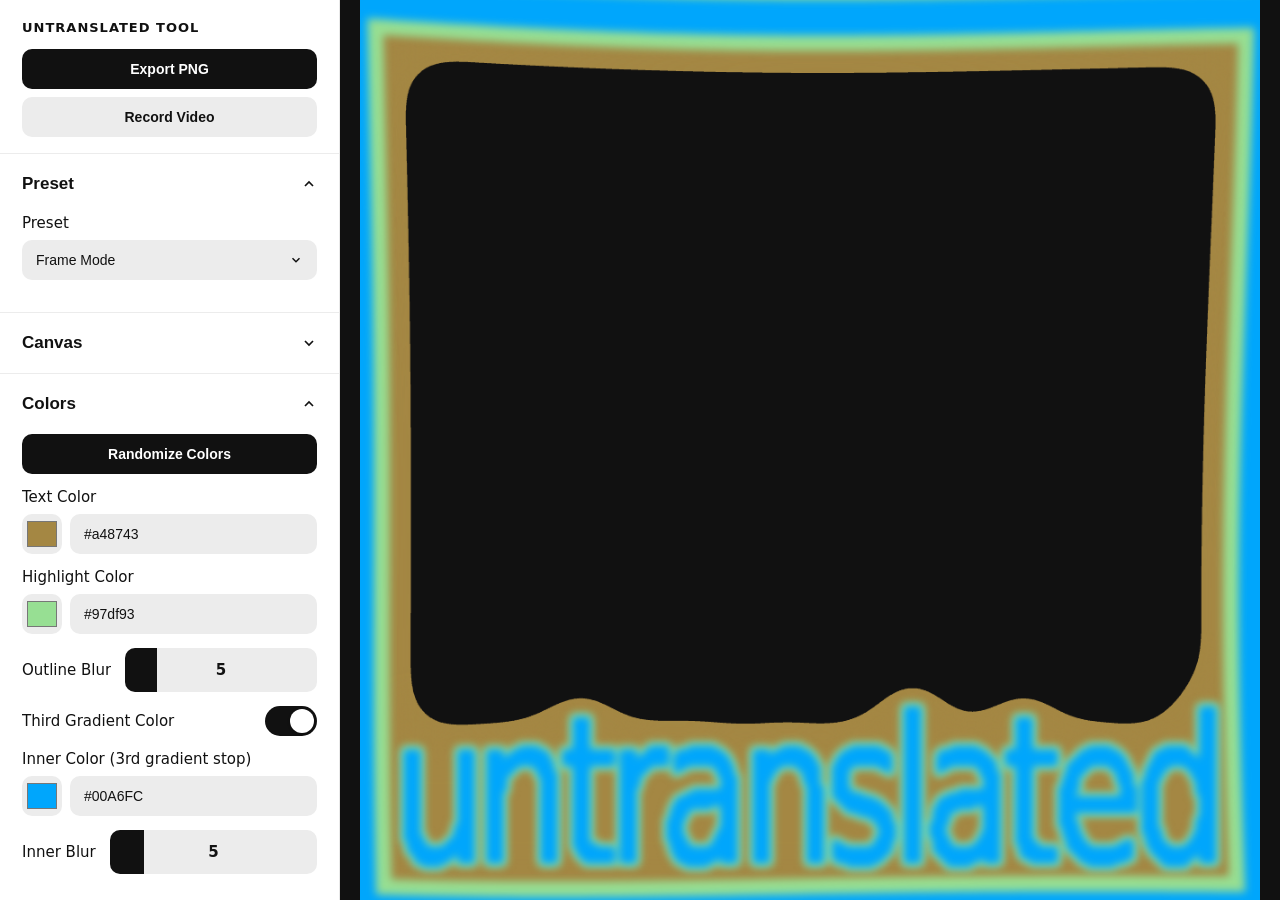
<file: untranslated-tool.html>
<!DOCTYPE html>
<html lang="en">
<head>
  <meta charset="UTF-8">
  <meta name="viewport" content="width=device-width, initial-scale=1.0">
  <title>untranslated tool</title>
  <style>
    *, *::before, *::after { box-sizing: border-box; margin: 0; padding: 0; }
    html, body {
      width: 100%; height: 100%;
      background: #111; overflow: hidden;
      font-family: system-ui, -apple-system, BlinkMacSystemFont, "Segoe UI", sans-serif;
    }
    body { display: flex; }

    /* --- Control panel (light theme, accordion sections) --- */
    #panel {
      width: 340px; height: 100%; flex: 0 0 340px;
      background: #fff; color: #111; overflow-y: auto;
      padding: 0 0 40px; border-right: 1px solid #e8e8e8;
      font-size: 15px;
    }
    #panel h1 { font-size: 13px; letter-spacing: 1px; padding: 20px 22px 6px; color: #111; font-weight: 800; }

    /* export bar at top */
    #panel .export-bar { padding: 8px 22px 16px; display: flex; flex-direction: column; gap: 8px; border-bottom: 1px solid #ececec; }

    /* accordion */
    #panel .acc { border-bottom: 1px solid #ececec; }
    #panel .acc-head {
      width: 100%; display: flex; align-items: center; justify-content: space-between;
      padding: 20px 22px; background: none; border: none; cursor: pointer;
      font-size: 17px; font-weight: 700; color: #111; text-align: left; margin: 0;
    }
    #panel .acc-head .chev { transition: transform .25s ease; color: #111; flex: 0 0 auto; }
    #panel .acc.open .acc-head .chev { transform: rotate(180deg); }
    #panel .acc-body { padding: 0 22px 18px; display: none; }
    #panel .acc.open .acc-body { display: block; }

    /* generic field: label left, control right */
    #panel .field { display: flex; align-items: center; justify-content: space-between; gap: 14px; margin-bottom: 14px; }
    #panel label { font-size: 15px; color: #111; font-weight: 500; flex: 0 0 auto; max-width: 44%;
      white-space: nowrap; overflow: hidden; text-overflow: ellipsis; }
    #panel label .val { display: none; }
    #panel .field.stack { display: block; }
    #panel .field.stack > label { display: block; max-width: 100%; margin-bottom: 8px; }

    #panel .field > input[type=text], #panel .field > input[type=number],
    #panel .field > select, #panel .field > textarea, #panel .field > .slider,
    #panel .field > .row { flex: 1; min-width: 0; }

    #panel input[type=text], #panel input[type=number], #panel select, #panel textarea {
      background: #ececec; border: none; color: #111; width: 100%;
      padding: 12px 14px; border-radius: 10px; font-size: 14px; font-weight: 500;
    }
    #panel select {
      appearance: none; -webkit-appearance: none; cursor: pointer;
      background-image: url("data:image/svg+xml,%3Csvg xmlns='http://www.w3.org/2000/svg' width='14' height='14' viewBox='0 0 24 24' fill='none' stroke='%23111' stroke-width='2.5'%3E%3Cpath d='M6 9l6 6 6-6'/%3E%3C/svg%3E");
      background-repeat: no-repeat; background-position: right 14px center; padding-right: 36px;
    }
    #panel textarea { resize: vertical; min-height: 48px; }
    #panel input[type=file] { width: 100%; font-size: 13px; color: #555; }
    #panel input[type=file]::file-selector-button {
      background: #ececec; border: none; color: #111;
      padding: 8px 12px; border-radius: 8px; margin-right: 8px; cursor: pointer; font-size: 13px; font-weight: 600;
    }
    #panel .audio-status { font-size: 13px; color: #4a6b86; margin-top: 8px; line-height: 1.4; word-break: break-word; }

    /* slider: rounded track, black fill, value centered */
    #panel .slider { position: relative; height: 44px; border-radius: 10px; overflow: hidden; background: #ececec; }
    #panel .slider input[type=range] {
      position: absolute; inset: 0; width: 100%; height: 100%; margin: 0;
      -webkit-appearance: none; appearance: none; background: transparent; cursor: pointer;
    }
    #panel .slider input[type=range]::-webkit-slider-thumb { -webkit-appearance: none; width: 1px; height: 1px; opacity: 0; }
    #panel .slider input[type=range]::-moz-range-thumb { width: 1px; height: 1px; opacity: 0; border: none; }
    #panel .slider .fill { position: absolute; left: 0; top: 0; bottom: 0; background: #111; pointer-events: none; }
    #panel .slider .num {
      position: absolute; inset: 0; display: flex; align-items: center; justify-content: center;
      font-weight: 700; font-size: 15px; pointer-events: none; color: #fff; mix-blend-mode: difference;
    }

    /* color row */
    #panel .row { display: flex; gap: 8px; align-items: center; }
    #panel input.swatch {
      flex: 0 0 40px; width: 40px; height: 40px; padding: 3px;
      background: #ececec; border: none; border-radius: 10px; cursor: pointer;
    }
    #panel .row input[type=text] { flex: 1; }
    #panel .dim-label { font-size: 13px; color: #888; min-width: 12px; font-weight: 600; }

    /* toggle switch */
    #panel .check { display: flex; align-items: center; justify-content: space-between; gap: 14px; margin-bottom: 14px; }
    #panel .check label { order: 1; flex: 1; max-width: none; font-size: 15px; color: #111; white-space: normal; }
    #panel .check input[type=checkbox] {
      order: 2; appearance: none; -webkit-appearance: none; flex: 0 0 auto;
      width: 52px; height: 30px; border-radius: 999px; background: #d6d6d6;
      position: relative; cursor: pointer; transition: background .2s;
    }
    #panel .check input[type=checkbox]::after {
      content: ''; position: absolute; top: 3px; left: 3px; width: 24px; height: 24px;
      border-radius: 50%; background: #fff; transition: left .2s; box-shadow: 0 1px 3px rgba(0,0,0,.3);
    }
    #panel .check input[type=checkbox]:checked { background: #111; }
    #panel .check input[type=checkbox]:checked::after { left: 25px; }

    /* buttons */
    #panel button {
      width: 100%; padding: 12px; cursor: pointer;
      background: #111; color: #fff; border: none; border-radius: 10px; font-weight: 700; font-size: 14px;
    }
    #panel button.secondary { background: #ececec; color: #111; }

    .tool-canvas-area {
      flex: 1; height: 100%; display: flex; align-items: center; justify-content: center;
      position: relative; overflow: hidden; background: #111;
    }
    canvas { display: block; background: transparent; max-width: 100%; max-height: 100%; }
  </style>
</head>
<body>
  <aside id="panel">
    <h1>UNTRANSLATED TOOL</h1>

    <div class="export-bar">
      <button data-action="exportPng">Export PNG</button>
      <button class="secondary" data-action="recordVideo">Record Video</button>
    </div>

    <section class="acc open">
      <button class="acc-head" type="button">Preset
        <svg class="chev" width="16" height="16" viewBox="0 0 24 24" fill="none" stroke="currentColor" stroke-width="2.5"><path d="M6 9l6 6 6-6"/></svg>
      </button>
      <div class="acc-body">
        <div class="field stack">
          <label>Preset</label>
          <select data-key="preset">
            <option>Frame Mode</option>
            <option>Hide Border</option>
          </select>
        </div>
      </div>
    </section>

    <section class="acc">
      <button class="acc-head" type="button">Canvas
        <svg class="chev" width="16" height="16" viewBox="0 0 24 24" fill="none" stroke="currentColor" stroke-width="2.5"><path d="M6 9l6 6 6-6"/></svg>
      </button>
      <div class="acc-body">
        <div class="field stack">
          <label>Canvas Size</label>
          <select data-key="sizePreset">
            <option>Custom</option>
            <option>HD 16:9</option>
            <option>Square 1:1</option>
            <option>4:3</option>
            <option>Portrait 9:16</option>
          </select>
        </div>
        <div class="field">
          <div class="row">
            <span class="dim-label">W</span>
            <input type="number" data-key="canvasWidth" min="1" max="4096" step="1">
            <span class="dim-label">H</span>
            <input type="number" data-key="canvasHeight" min="1" max="4096" step="1">
          </div>
        </div>
      </div>
    </section>

    <section class="acc open">
      <button class="acc-head" type="button">Colors
        <svg class="chev" width="16" height="16" viewBox="0 0 24 24" fill="none" stroke="currentColor" stroke-width="2.5"><path d="M6 9l6 6 6-6"/></svg>
      </button>
      <div class="acc-body">
        <button data-action="randomizeColors">Randomize Colors</button>
        <div class="field stack" style="margin-top:14px">
          <label>Text Color</label>
          <div class="row">
            <input type="color" class="swatch" data-color-for="textColor">
            <input type="text" data-key="textColor">
          </div>
        </div>
        <div class="field stack">
          <label>Highlight Color</label>
          <div class="row">
            <input type="color" class="swatch" data-color-for="highlightColor">
            <input type="text" data-key="highlightColor">
          </div>
        </div>
        <div class="field">
          <label>Outline Blur <span class="val"></span></label>
          <input type="range" data-key="outlineBlur" min="0" max="30" step="1">
        </div>
        <div class="field check">
          <input type="checkbox" data-key="showInner" id="cb-showInner">
          <label for="cb-showInner">Third Gradient Color</label>
        </div>
        <div class="field stack">
          <label>Inner Color (3rd gradient stop)</label>
          <div class="row">
            <input type="color" class="swatch" data-color-for="innerColor">
            <input type="text" data-key="innerColor">
          </div>
        </div>
        <div class="field">
          <label>Inner Blur <span class="val"></span></label>
          <input type="range" data-key="innerBlur" min="0" max="30" step="1">
        </div>
      </div>
    </section>

    <section class="acc open">
      <button class="acc-head" type="button">Text &amp; Title
        <svg class="chev" width="16" height="16" viewBox="0 0 24 24" fill="none" stroke="currentColor" stroke-width="2.5"><path d="M6 9l6 6 6-6"/></svg>
      </button>
      <div class="acc-body">
        <div class="field stack">
          <label>Text <span style="opacity:.6;font-weight:400">(Enter for new line)</span></label>
          <textarea data-key="text" rows="2"></textarea>
        </div>
        <div class="field">
          <label>Title Outline <span class="val"></span></label>
          <input type="range" data-key="highlightSize" min="0.18" max="1" step="0.02">
        </div>
        <div class="field">
          <label>Text Layout</label>
          <select data-key="textLayout">
            <option>Center</option>
            <option>Frame</option>
          </select>
        </div>
        <div class="field check">
          <input type="checkbox" data-key="fillWidth" id="cb-fillWidth">
          <label for="cb-fillWidth">Responsive Title (auto-fill width)</label>
        </div>
        <div class="field">
          <label>Title Position</label>
          <select data-key="positionV">
            <option>Top</option>
            <option>Center</option>
            <option>Bottom</option>
          </select>
        </div>
        <div class="field">
          <label>Font Size <span class="val"></span></label>
          <input type="range" data-key="fontSize" min="20" max="400" step="1">
        </div>
        <div class="field">
          <label>Letter Spacing <span class="val"></span></label>
          <input type="range" data-key="letterSpacing" min="-60" max="40" step="1">
        </div>
        <div class="field">
          <label>Ink Spread <span class="val"></span></label>
          <input type="range" data-key="inkSpread" min="2" max="60" step="1">
        </div>
        <div class="field">
          <label>Text Diffusion <span class="val"></span></label>
          <input type="range" data-key="textDiffusion" min="0" max="80" step="1">
        </div>
        <div class="field">
          <label>Edge Roundness <span class="val"></span></label>
          <input type="range" data-key="edgeRound" min="1" max="3" step="0.1">
        </div>
        <div class="field check">
          <input type="checkbox" data-key="whiteTextBlur" id="cb-whiteTextBlur">
          <label for="cb-whiteTextBlur">White Text Blur</label>
        </div>
      </div>
    </section>

    <section class="acc">
      <button class="acc-head" type="button">Border &amp; Frame
        <svg class="chev" width="16" height="16" viewBox="0 0 24 24" fill="none" stroke="currentColor" stroke-width="2.5"><path d="M6 9l6 6 6-6"/></svg>
      </button>
      <div class="acc-body">
        <div class="field check">
          <input type="checkbox" data-key="showBorder" id="cb-showBorder">
          <label for="cb-showBorder">Show Border</label>
        </div>
        <div class="field">
          <label>Border Thickness <span class="val"></span></label>
          <input type="range" data-key="borderThickness" min="0" max="200" step="1">
        </div>
        <div class="field">
          <label>Border Fluidity <span class="val"></span></label>
          <input type="range" data-key="borderFluidity" min="0" max="8" step="0.1">
        </div>
        <div class="field">
          <label>Border Complexity <span class="val"></span></label>
          <input type="range" data-key="borderComplexity" min="0.5" max="6" step="0.1">
        </div>
        <div class="field">
          <label>Frame Padding <span class="val"></span></label>
          <input type="range" data-key="framePadding" min="0" max="500" step="1">
        </div>
        <div class="field">
          <label>Frame Blur <span class="val"></span></label>
          <input type="range" data-key="frameBlur" min="0" max="40" step="1">
        </div>
      </div>
    </section>

    <section class="acc">
      <button class="acc-head" type="button">Audio Interaction
        <svg class="chev" width="16" height="16" viewBox="0 0 24 24" fill="none" stroke="currentColor" stroke-width="2.5"><path d="M6 9l6 6 6-6"/></svg>
      </button>
      <div class="acc-body">
        <div class="field check">
          <input type="checkbox" data-key="audioReactive" id="cb-audioReactive">
          <label for="cb-audioReactive">Frame Audio Reactive</label>
        </div>
        <div class="field check">
          <input type="checkbox" data-key="showAudioDebug" id="cb-showAudioDebug">
          <label for="cb-showAudioDebug">Show Audio Debug</label>
        </div>
        <div class="field">
          <label>Audio Sensitivity <span class="val"></span></label>
          <input type="range" data-key="audioSensitivity" min="0" max="200" step="1">
        </div>
        <div class="field stack">
          <label>Audio File (upload)</label>
          <input type="file" accept="audio/*" data-file-for="audioFile">
        </div>
        <button data-action="playAudio">Play / Pause Audio</button>
        <button class="secondary" data-action="checkStatus" style="margin-top:8px">Check Audio Status</button>
        <div id="audioStatus" class="audio-status">Waiting for audio…</div>
      </div>
    </section>

    <section class="acc">
      <button class="acc-head" type="button">Background &amp; Image
        <svg class="chev" width="16" height="16" viewBox="0 0 24 24" fill="none" stroke="currentColor" stroke-width="2.5"><path d="M6 9l6 6 6-6"/></svg>
      </button>
      <div class="acc-body">
        <div class="field stack">
          <label>Element Image (upload)</label>
          <input type="file" accept="image/*" data-file-for="elementImage">
        </div>
        <div class="field">
          <label>Element Opacity <span class="val"></span></label>
          <input type="range" data-key="elementOpacity" min="0" max="100" step="1">
        </div>
        <div class="field check">
          <input type="checkbox" data-key="showTexture" id="cb-showTexture">
          <label for="cb-showTexture">Show Texture Layer</label>
        </div>
        <div class="field check">
          <input type="checkbox" data-key="transparentBg" id="cb-transparentBg">
          <label for="cb-transparentBg">Transparent Background</label>
        </div>
      </div>
    </section>
  </aside>

  <div class="tool-canvas-area">
    <canvas id="canvas"></canvas>
  </div>

  <script>
    // ---- Mobile DPR cap (from platform runtime) ----
    (function() {
      var _isMobile = window.innerWidth <= 768;
      if (_isMobile) {
        var _nativeDPR = window.devicePixelRatio || 1;
        var _cappedDPR = Math.min(1.5, _nativeDPR);
        Object.defineProperty(window, 'devicePixelRatio', { get: function() { return _cappedDPR; } });
      }
    })();

    // ---- Canvas runtime API (platform shim, trimmed) ----
    window.CanvasRuntimeAPI = (function() {
      var _canvas = document.getElementById('canvas');
      function getMousePos(event) {
        if (!_canvas) return { x: 0, y: 0 };
        var rect = _canvas.getBoundingClientRect();
        var scaleX = _canvas.width / rect.width;
        var scaleY = _canvas.height / rect.height;
        var touch = event.touches && event.touches[0] ? event.touches[0]
          : event.changedTouches && event.changedTouches[0] ? event.changedTouches[0] : null;
        var clientX = touch ? touch.clientX : event.clientX;
        var clientY = touch ? touch.clientY : event.clientY;
        return { x: (clientX - rect.left) * scaleX, y: (clientY - rect.top) * scaleY };
      }
      function drawImage(ctx, img, x, y, w, h, fit) {
        if (!img || !img.width || !img.height) return;
        fit = fit || 'cover';
        var ar = img.width / img.height, car = w / h;
        var sx = 0, sy = 0, sw = img.width, sh = img.height;
        var dx = x, dy = y, dw = w, dh = h;
        if (fit === 'cover') {
          if (ar > car) { sw = img.height * car; sx = (img.width - sw) / 2; }
          else { sh = img.width / car; sy = (img.height - sh) / 2; }
        } else if (fit === 'contain') {
          if (ar > car) { dh = w / ar; dy = y + (h - dh) / 2; }
          else { dw = h * ar; dx = x + (w - dw) / 2; }
        }
        ctx.drawImage(img, sx, sy, sw, sh, dx, dy, dw, dh);
      }
      return { getMousePos: getMousePos, drawImage: drawImage };
    })();
    window.ChatoolyCanvas = window.CanvasRuntimeAPI;

    // ---- Cross-origin image helper (from platform runtime) ----
    window.loadImage = function(src, callback) {
      var img = new Image();
      if (src && typeof src === 'string' && !src.startsWith('data:')) img.crossOrigin = 'anonymous';
      img.onload = function() { if (callback) callback(img); };
      img.onerror = function() { console.error('Failed to load image:', src); };
      img.src = src;
      return img;
    };
  </script>

  <script>
    var canvas = document.getElementById('canvas');
    var ctx = canvas.getContext('2d');
    var __ctArea = canvas.parentElement;
    var __maxDim = (window.innerWidth <= 768) ? 960 : 4096;

    // ======================================================================
    // REAL controls implementation (replaces the platform's inert shim).
    // Wires DOM inputs <-> values and actually fires onChange / onAction.
    // ======================================================================
    var controls = (function() {
      var _v = {"sizePreset":"Square 1:1","canvasWidth":1000,"canvasHeight":1000,"text":"untranslated","textColor":"#a48743","highlightColor":"#97df93","innerColor":"#00A6FC","showInner":true,"fontSize":228,"bottomTextSize":32,"letterSpacing":-13,"whiteTextBlur":true,"textLayout":"Center","fillWidth":true,"bottomText":"","fontPicker":{"family":"system-ui","style":"normal","weight":400,"url":null},"subtitlePosition":"Top Left","textAlign":"Center","positionH":"Right","positionV":"Bottom","audioFile":"https://base44.app/api/apps/69cbcd44d3da2a5cef013f5e/files/mp/public/69cbcd44d3da2a5cef013f5e/336e2df2e_audioFile_mpj1w1eh.mp3","audioSensitivity":80,"audioReactive":false,"preset":"Frame Mode","showAudioDebug":false,"showBorder":true,"playing":true,"inkSpread":27,"edgeRound":1,"connectionDensity":1,"connectionStrength":0,"borderThickness":124,"borderFluidity":0,"borderComplexity":3,"borderPadding":0,"framePadding":0,"connectToBorder":false,"mode":"Audio Pulse","subtitle":"","elementImage":"https://base44.app/api/apps/69cbcd44d3da2a5cef013f5e/files/mp/public/69cbcd44d3da2a5cef013f5e/4c51f9147_elementImage_mpiyz872.jpg","elementOpacity":100,"outlineBlur":5,"innerBlur":5,"textDiffusion":0,"frameBlur":0,"showTexture":true,"transparentBg":false,"highlightSize":0.3};
      var _defaults = JSON.parse(JSON.stringify(_v));
      var _changeCbs = {};
      var _actionCbs = {};

      function _hexToRgb(hex) {
        var h = String(hex || '').replace('#', '');
        if (h.length === 3) h = h[0]+h[0]+h[1]+h[1]+h[2]+h[2];
        if (h.length !== 6 || !/^[0-9a-fA-F]{6}$/.test(h)) return null;
        return { r: parseInt(h.slice(0,2),16), g: parseInt(h.slice(2,4),16), b: parseInt(h.slice(4,6),16) };
      }
      function _clamp(n,min,max){ return Math.min(max, Math.max(min,n)); }
      function _hexToRgbaCss(hex, op) {
        var rgb = _hexToRgb(hex); if (!rgb) return 'rgba(0,0,0,1)';
        var a = _clamp(op != null && !isNaN(Number(op)) ? Number(op) : 100, 0, 100) / 100;
        return 'rgba('+rgb.r+','+rgb.g+','+rgb.b+','+a+')';
      }

      var api = {
        get: function(k){ return _v[k]; },
        getAll: function(){ return Object.assign({}, _v); },
        getDefaults: function(){ return JSON.parse(JSON.stringify(_defaults)); },
        getColorWithAlpha: function(baseKey){ return _hexToRgbaCss(_v[baseKey], _v[baseKey+'_opacity']); },
        set: function(k,v){
          _v[k] = v;
          (_changeCbs[k] || []).forEach(function(cb){ try { cb(v); } catch(e){ console.error(e); } });
        },
        onChange: function(k,cb){ (_changeCbs[k] = _changeCbs[k] || []).push(cb); },
        onAny: function(){},
        onAction: function(name,cb){ _actionCbs[name] = cb; },
        _fireAction: function(name){ if (_actionCbs[name]) try { _actionCbs[name](); } catch(e){ console.error(e); } }
      };
      window.ControlsAPI = api;
      window.ChatoolyControls = api;
      return api;
    })();

    // ---- Bind DOM panel to controls ----
    (function bindPanel() {
      function coerce(input, raw) {
        if (input.type === 'checkbox') return input.checked;
        if (input.type === 'range' || input.type === 'number') {
          var n = parseFloat(raw); return isNaN(n) ? raw : n;
        }
        return raw;
      }
      document.querySelectorAll('[data-key]').forEach(function(input) {
        var key = input.dataset.key;
        var cur = controls.get(key);
        if (input.type === 'checkbox') input.checked = !!cur;
        else if (cur != null) input.value = cur;

        var valSpan = input.parentElement.querySelector('.val');
        function showVal(){ if (valSpan) valSpan.textContent = input.value; }
        showVal();

        var evt = (input.tagName === 'SELECT' || input.type === 'checkbox') ? 'change' : 'input';
        input.addEventListener(evt, function() {
          controls.set(key, coerce(input, input.value));
          showVal();
        });
      });
      document.querySelectorAll('[data-action]').forEach(function(btn) {
        btn.addEventListener('click', function() { controls._fireAction(btn.dataset.action); });
      });

      // Local file uploads: read the chosen file as a data URL and feed it into
      // the matching control (data URLs are same-origin, so no CORS tainting).
      document.querySelectorAll('input[type=file][data-file-for]').forEach(function(input) {
        var key = input.dataset.fileFor;
        input.addEventListener('change', function() {
          var f = input.files && input.files[0];
          if (!f) return;
          var reader = new FileReader();
          reader.onload = function() { controls.set(key, reader.result); };
          reader.readAsDataURL(f);
        });
      });

      // Sync color swatch <-> hex text input (both drive the same key).
      document.querySelectorAll('input.swatch[data-color-for]').forEach(function(swatch) {
        var key = swatch.dataset.colorFor;
        var textInput = document.querySelector('input[type=text][data-key="' + key + '"]');
        function normHex(v) {
          var h = String(v || '').trim();
          if (h[0] !== '#') h = '#' + h;
          return /^#[0-9a-fA-F]{6}$/.test(h) ? h : null;
        }
        var init = normHex(controls.get(key));
        if (init) swatch.value = init;
        swatch.addEventListener('input', function() {
          if (textInput) {
            textInput.value = swatch.value;
            textInput.dispatchEvent(new Event('input', { bubbles: true }));
          }
        });
        if (textInput) {
          textInput.addEventListener('input', function() {
            var h = normHex(textInput.value);
            if (h) swatch.value = h;
          });
        }
      });
    })();

    // ---- Accordion sections (collapsible dropdown menus) ----
    (function accordions() {
      document.querySelectorAll('#panel .acc-head').forEach(function(head) {
        head.addEventListener('click', function() {
          head.parentElement.classList.toggle('open');
        });
      });
    })();

    // ---- Slider styling: black fill + centered value ----
    (function sliders() {
      document.querySelectorAll('#panel input[type=range]').forEach(function(r) {
        var wrap = document.createElement('div');
        wrap.className = 'slider';
        r.parentNode.insertBefore(wrap, r);
        wrap.appendChild(r);
        var fill = document.createElement('div'); fill.className = 'fill'; wrap.appendChild(fill);
        var num = document.createElement('div'); num.className = 'num'; wrap.appendChild(num);
        function upd() {
          var min = parseFloat(r.min || 0), max = parseFloat(r.max || 100), v = parseFloat(r.value || 0);
          var pct = max > min ? ((v - min) / (max - min)) * 100 : 0;
          fill.style.width = pct + '%';
          num.textContent = Math.round(v * 100) / 100;
        }
        r.addEventListener('input', upd);
        upd();
      });
    })();

    // ======================================================================
    // CREATIVE CODE (unchanged from the brik export)
    // ======================================================================
    // ---- Canvas size presets (W/H + preset dropdown) ----
    (function canvasSizing() {
      var PRESETS = {
        'HD 16:9': [1280, 720],
        'Square 1:1': [1000, 1000],
        '4:3': [1200, 900],
        'Portrait 9:16': [720, 1280]
      };
      var wInput = document.querySelector('input[data-key="canvasWidth"]');
      var hInput = document.querySelector('input[data-key="canvasHeight"]');
      var presetSel = document.querySelector('select[data-key="sizePreset"]');
      var _prog = false;

      function apply() {
        var cw = Math.min(__maxDim, Math.max(1, parseInt(controls.get('canvasWidth'), 10) || 1000));
        var ch = Math.min(__maxDim, Math.max(1, parseInt(controls.get('canvasHeight'), 10) || 1000));
        canvas.width = cw;
        canvas.height = ch;
      }

      controls.onChange('sizePreset', function(p) {
        if (_prog) return;
        var dims = PRESETS[p];
        if (!dims) return; // 'Custom' -> leave W/H as-is
        _prog = true;
        controls.set('canvasWidth', dims[0]);
        controls.set('canvasHeight', dims[1]);
        if (wInput) wInput.value = dims[0];
        if (hInput) hInput.value = dims[1];
        _prog = false;
        apply();
      });

      function toCustom() {
        _prog = true;
        controls.set('sizePreset', 'Custom');
        if (presetSel) presetSel.value = 'Custom';
        _prog = false;
      }
      controls.onChange('canvasWidth', function() { if (_prog) return; toCustom(); apply(); });
      controls.onChange('canvasHeight', function() { if (_prog) return; toCustom(); apply(); });

      apply();
    })();

    (function bindStylePreset() {
      var PRESETS = {
        'Frame Mode': { showBorder: true,  positionV: 'Bottom' },
        'Hide Border':          { showBorder: false, positionV: 'Center' }
      };
      var _prog = false;
      function syncUiKey(key, val) {
        var el = document.querySelector('[data-key="' + key + '"]');
        if (!el) return;
        if (el.type === 'checkbox') el.checked = !!val;
        else el.value = val;
      }
      controls.onChange('preset', function(name) {
        if (_prog) return;
        var p = PRESETS[name];
        if (!p) return;
        _prog = true;
        Object.keys(p).forEach(function(k) {
          controls.set(k, p[k]);
          syncUiKey(k, p[k]);
        });
        _prog = false;
      });
      ['showBorder', 'positionV'].forEach(function(k) {
        controls.onChange(k, function() {
          if (_prog) return;
          var sel = document.querySelector('select[data-key="preset"]');
          if (sel) { _prog = true; sel.selectedIndex = -1; _prog = false; }
        });
      });
    })();

    {
      // @clay-no-bg-control
const canvasEl = canvas;
const _audioStatusEl = document.getElementById('audioStatus');
let w, h;
let particles = [];
let particleBounds = null;
let mouseTrail = [];
let splashParticles = [];
let elementImageObj = null;
let lastElementUrl = '';

// --- AUDIO SYSTEM ---
let audioContext = null;
let analyser = null;
let audioSourceNode = null;
let audioObj = new Audio();
audioObj.crossOrigin = "anonymous";
audioObj.loop = true;
let audioDataArray = null;
let audioLevel = 0;
let smoothedAudioLevel = 0;
let isAudioPlaying = false;
let audioStatusMsg = "Waiting for upload...";

function initAudio() {
    if (audioContext && audioContext.state !== 'closed') {
        if (audioContext.state === 'suspended') audioContext.resume();
        return;
    }
    try {
        audioContext = new (window.AudioContext || window.webkitAudioContext)();
        analyser = audioContext.createAnalyser();
        analyser.fftSize = 512;
        analyser.smoothingTimeConstant = 0.8;

        audioSourceNode = audioContext.createMediaElementSource(audioObj);
        audioSourceNode.connect(analyser);
        analyser.connect(audioContext.destination);

        audioDataArray = new Uint8Array(analyser.frequencyBinCount);
        audioStatusMsg = "Audio System Initialized";
    } catch (e) {
        console.error("Audio initialization failed", e);
        audioStatusMsg = "Error: " + e.message;
    }
}

controls.onAction('playAudio', () => {
    const file = controls.get('audioFile');
    const url = typeof file === 'string' ? file : (file && file.url ? file.url : null);

    if (!url && !audioObj.src) {
        audioStatusMsg = "No audio file found";
        return;
    }

    if (!audioObj.src && url) {
        audioObj.src = url;
    }

    initAudio();

    if (isAudioPlaying) {
        audioObj.pause();
        isAudioPlaying = false;
        audioStatusMsg = "Audio Paused";
    } else {
        audioObj.play().then(() => {
            isAudioPlaying = true;
            audioStatusMsg = "Audio Playing";
        }).catch(e => {
            console.error("Audio play failed", e);
            isAudioPlaying = false;
            audioStatusMsg = "Play Error: " + e.message;
        });
    }
});

controls.onAction('checkStatus', () => {
    const file = controls.get('audioFile');
    const hasFile = !!(file && (typeof file === 'string' || file.url));
    if (!audioContext) {
        audioStatusMsg = hasFile ? "File detected. Click Play." : "No file detected.";
    } else {
        audioStatusMsg = `State: ${audioContext.state} | Playing: ${isAudioPlaying} | Level: ${audioLevel.toFixed(2)}`;
    }
    console.log("Audio Status:", audioStatusMsg);
});

function _downloadBlob(blob, filename) {
    const a = document.createElement('a');
    a.href = URL.createObjectURL(blob);
    a.download = filename;
    document.body.appendChild(a);
    a.click();
    a.remove();
    setTimeout(() => URL.revokeObjectURL(a.href), 1000);
}

// Palette for "Randomize Colors" (from the attached swatches). Picks are drawn
// from this pool; individual color pickers still let you set custom colors.
const COLOR_PALETTE = ['#ECA7E8', '#C4C2CD', '#968349', '#B6F18A', '#479CF1'];
function _setColorControl(key, hex) {
    const text = document.querySelector(`input[type=text][data-key="${key}"]`);
    if (text) { text.value = hex; text.dispatchEvent(new Event('input', { bubbles: true })); }
}
controls.onAction('randomizeColors', () => {
    const pool = COLOR_PALETTE.slice();
    for (let i = pool.length - 1; i > 0; i--) {
        const j = Math.floor(Math.random() * (i + 1));
        const t = pool[i]; pool[i] = pool[j]; pool[j] = t;
    }
    _setColorControl('textColor', pool[0]);
    _setColorControl('highlightColor', pool[1]);
    _setColorControl('innerColor', pool[2]);
});

controls.onAction('exportPng', () => {
    try {
        canvasEl.toBlob((blob) => {
            if (blob) _downloadBlob(blob, 'untranslated.png');
        }, 'image/png');
    } catch (e) {
        console.error('PNG export failed', e);
        alert('Export failed — the loaded image may be cross-origin. Upload a local image instead.');
    }
});

let mediaRecorder = null;
let recordedChunks = [];
let isRecording = false;
controls.onAction('recordVideo', () => {
    const btn = document.querySelector('[data-action="recordVideo"]');
    if (isRecording) {
        if (mediaRecorder) mediaRecorder.stop();
        return;
    }
    let stream;
    try {
        stream = canvasEl.captureStream(60);
    } catch (e) {
        alert('Screen recording not supported in this browser.');
        return;
    }
    // Include the playing file audio in the recording, if the graph is live.
    if (audioContext && audioSourceNode) {
        try {
            const dest = audioContext.createMediaStreamDestination();
            audioSourceNode.connect(dest);
            dest.stream.getAudioTracks().forEach(t => stream.addTrack(t));
        } catch (e) { /* audio capture optional */ }
    }
    const mime = MediaRecorder.isTypeSupported('video/webm;codecs=vp9')
        ? 'video/webm;codecs=vp9'
        : (MediaRecorder.isTypeSupported('video/webm') ? 'video/webm' : '');
    recordedChunks = [];
    mediaRecorder = new MediaRecorder(stream, mime ? { mimeType: mime } : undefined);
    mediaRecorder.ondataavailable = (e) => { if (e.data && e.data.size) recordedChunks.push(e.data); };
    mediaRecorder.onstop = () => {
        const blob = new Blob(recordedChunks, { type: 'video/webm' });
        _downloadBlob(blob, 'untranslated.webm');
        isRecording = false;
        if (btn) btn.textContent = 'Record Video';
    };
    mediaRecorder.start();
    isRecording = true;
    if (btn) btn.textContent = 'Stop Recording';
});

controls.onChange('audioFile', (file) => {
    const url = typeof file === 'string' ? file : (file && file.url ? file.url : null);
    if (url) {
        audioObj.src = url;
        audioObj.load();
        isAudioPlaying = false;
        audioStatusMsg = "New Audio Loaded. Click Play.";
    }
});

function updateAudioLevel() {
    if (!analyser || !isAudioPlaying) {
        audioLevel = 0;
        return;
    }
    analyser.getByteFrequencyData(audioDataArray);

    let sum = 0;
    const count = Math.floor(audioDataArray.length * 0.4);
    for (let i = 0; i < count; i++) {
        sum += audioDataArray[i];
    }
    audioLevel = (sum / count) / 255;
}

function updateElementImage() {
    const url = controls.get('elementImage');
    if (url && url !== lastElementUrl) {
        lastElementUrl = url;
        elementImageObj = new Image();
        elementImageObj.crossOrigin = "anonymous";
        elementImageObj.src = url;
    }
}

const DEFAULT_TEXTURE_URL = 'https://base44.app/api/apps/69cbcd44d3da2a5cef013f5e/files/mp/public/69cbcd44d3da2a5cef013f5e/5acba6e14_bgTexture_mosfqkte.jpg';
let bgTextureObj = null;
let lastBgTextureUrl = '';

function updateBgTexture() {
    const url = controls.get('bgTexture') || DEFAULT_TEXTURE_URL;
    if (url && url !== lastBgTextureUrl) {
        lastBgTextureUrl = url;
        bgTextureObj = new Image();
        bgTextureObj.crossOrigin = "anonymous";
        bgTextureObj.src = url;
    }
}

let displaceOffsetX = 0;
let displaceOffsetY = 0;
let lastDisplaceTime = 0;

let mouse = { x: -1000, y: -1000, isDown: false, vx: 0, vy: 0 };

// SVG Filters
const gooFilterId = 'goo-' + Math.random().toString(36).substr(2, 9);
const sharpFilterId = 'sharp-' + Math.random().toString(36).substr(2, 9);
const svg = document.createElementNS("http://www.w3.org/2000/svg", "svg");
svg.style.position = 'absolute';
svg.style.width = '0';
svg.style.height = '0';
svg.innerHTML = `
    <filter id="${gooFilterId}" color-interpolation-filters="sRGB">
        <feGaussianBlur in="SourceGraphic" stdDeviation="8" result="blur" id="${gooFilterId}-blur" />
        <feColorMatrix in="blur" mode="matrix" values="1 0 0 0 0  0 1 0 0 0  0 0 1 0 0  0 0 0 80 -40" result="goo" id="${gooFilterId}-matrix" />
    </filter>
    <filter id="${sharpFilterId}">
        <feComponentTransfer in="SourceGraphic">
            <feFuncA type="discrete" tableValues="0 1" />
        </feComponentTransfer>
    </filter>
`;
document.body.appendChild(svg);

// Plain <canvas> elements (NOT OffscreenCanvas): OffscreenCanvas is missing on
// older iOS Safari and would crash this whole module at load.
const _offscreen = document.createElement('canvas'); _offscreen.width = _offscreen.height = 1;
const _offCtx = _offscreen.getContext('2d', { willReadFrequently: true });

// Separate offscreen used to composite the border + title as ONE shape before
// the goo filter, so the metaball treats frame + title as a single whole.
const _goo = document.createElement('canvas'); _goo.width = _goo.height = 1;
const _gctx = _goo.getContext('2d');

// Offscreen for the soft "Text Diffusion" halo (title-only ink bleed).
const _diff = document.createElement('canvas'); _diff.width = _diff.height = 1;
const _dctx = _diff.getContext('2d');

// --- Cross-browser goo metaball compositor ---
// Safari / iOS canvas2d does NOT apply SVG url(#filter) references, so the goo
// blur silently does nothing there. Detect that once and fall back to a native
// blur() + alpha-threshold pass (equivalent to the feGaussianBlur + feColorMatrix
// "...0 0 0 80 -40" the SVG filter uses).
const _gooOut = document.createElement('canvas');
const _gctxOut = _gooOut.getContext('2d', { willReadFrequently: true });
let _gooUrlSupported = null;
function _detectGooUrlSupport() {
    try {
        const t = document.createElement('canvas'); t.width = t.height = 20;
        const tc = t.getContext('2d', { willReadFrequently: true });
        const src = document.createElement('canvas'); src.width = src.height = 20;
        const sc = src.getContext('2d');
        sc.fillStyle = 'rgba(255,255,255,0.3)'; sc.fillRect(0, 0, 20, 20);
        tc.filter = `url(#${gooFilterId})`;
        tc.drawImage(src, 0, 0);
        tc.filter = 'none';
        // 30% alpha gets thresholded to ~0 only when the url() filter is applied.
        return tc.getImageData(10, 10, 1, 1).data[3] < 40;
    } catch (e) { return false; }
}
// Separable box blur (3 passes ~= Gaussian) on a single channel buffer.
// O(n) per pass regardless of radius via a sliding window sum. Pure JS, so it
// does NOT depend on ctx.filter (which is unsupported on older iOS Safari).
let _gooA, _gooB;
function _boxBlur1D(src, dst, w, h, r, horizontal) {
    const norm = 1 / (2 * r + 1);
    const len = horizontal ? w : h;
    const lines = horizontal ? h : w;
    const step = horizontal ? 1 : w;       // index stride along the blur axis
    const lineStep = horizontal ? w : 1;   // index stride between lines
    for (let l = 0; l < lines; l++) {
        const base = l * lineStep;
        let sum = 0;
        for (let i = -r; i <= r; i++) sum += src[base + Math.min(len - 1, Math.max(0, i)) * step];
        for (let x = 0; x < len; x++) {
            dst[base + x * step] = sum * norm;
            const add = base + Math.min(len - 1, x + r + 1) * step;
            const sub = base + Math.max(0, x - r) * step;
            sum += src[add] - src[sub];
        }
    }
}
function _parseHexRgb(hex) {
    let h = String(hex || '').replace('#', '');
    if (h.length === 3) h = h[0]+h[0]+h[1]+h[1]+h[2]+h[2];
    if (!/^[0-9a-fA-F]{6}$/.test(h)) return { r: 0, g: 0, b: 0 };
    return { r: parseInt(h.slice(0,2),16), g: parseInt(h.slice(2,4),16), b: parseInt(h.slice(4,6),16) };
}
function applyGoo(srcCanvas, dstCtx, stdDev, fillColor) {
    if (_gooUrlSupported === null) _gooUrlSupported = _detectGooUrlSupport();
    if (_gooUrlSupported) {
        dstCtx.filter = `url(#${gooFilterId})`;
        dstCtx.drawImage(srcCanvas, 0, 0);
        dstCtx.filter = 'none';
        return;
    }
    // --- Fallback for Safari/iOS: manual blur + alpha threshold, no ctx.filter ---
    const cw = srcCanvas.width, ch = srcCanvas.height, n = cw * ch;
    _gooOut.width = cw; _gooOut.height = ch;
    const img = srcCanvas.getContext('2d').getImageData(0, 0, cw, ch);
    const d = img.data;
    if (!_gooA || _gooA.length < n) { _gooA = new Float32Array(n); _gooB = new Float32Array(n); }
    const A = _gooA, B = _gooB;
    for (let i = 0; i < n; i++) A[i] = d[i * 4 + 3];
    const r = Math.max(1, Math.round(stdDev));
    for (let pass = 0; pass < 3; pass++) {
        _boxBlur1D(A, B, cw, ch, r, true);
        _boxBlur1D(B, A, cw, ch, r, false);
    }
    const rgb = _parseHexRgb(fillColor);
    for (let i = 0; i < n; i++) {
        let a = (A[i] / 255) * 80 - 40;          // matches feColorMatrix alpha row
        a = a <= 0 ? 0 : a >= 1 ? 255 : a * 255;
        const o = i * 4;
        d[o] = rgb.r; d[o + 1] = rgb.g; d[o + 2] = rgb.b; d[o + 3] = a;
    }
    _gctxOut.putImageData(img, 0, 0);
    dstCtx.drawImage(_gooOut, 0, 0);
}

// Soft (un-thresholded) colored blur of srcCanvas's alpha -> draws a feathered
// halo of `hexColor` onto dstCtx. Used for the controllable "Text Diffusion"
// ink bleed. Pure JS, so it works the same on Safari/iOS.
function _softColorBlur(srcCanvas, dstCtx, radius, hexColor, maxAlpha) {
    const cw = srcCanvas.width, ch = srcCanvas.height, n = cw * ch;
    _gooOut.width = cw; _gooOut.height = ch;
    const img = srcCanvas.getContext('2d').getImageData(0, 0, cw, ch);
    const d = img.data;
    if (!_gooA || _gooA.length < n) { _gooA = new Float32Array(n); _gooB = new Float32Array(n); }
    const A = _gooA, B = _gooB;
    for (let i = 0; i < n; i++) A[i] = d[i * 4 + 3];
    const r = Math.max(1, Math.round(radius));
    for (let pass = 0; pass < 3; pass++) {
        _boxBlur1D(A, B, cw, ch, r, true);
        _boxBlur1D(B, A, cw, ch, r, false);
    }
    const rgb = _parseHexRgb(hexColor);
    const m = maxAlpha == null ? 1 : maxAlpha;
    for (let i = 0; i < n; i++) {
        const o = i * 4;
        d[o] = rgb.r; d[o + 1] = rgb.g; d[o + 2] = rgb.b;
        d[o + 3] = Math.min(255, A[i] * m);
    }
    _gctxOut.putImageData(img, 0, 0);
    dstCtx.drawImage(_gooOut, 0, 0);
}

canvasEl.addEventListener('mousemove', (e) => {
    const pos = CanvasRuntimeAPI.getMousePos(e);
    if (mouse.x !== -1000) {
        mouse.vx = pos.x - mouse.x;
        mouse.vy = pos.y - mouse.y;
    }
    mouse.x = pos.x;
    mouse.y = pos.y;
});

canvasEl.addEventListener('mousedown', (e) => {
    mouse.isDown = true;
    const pos = CanvasRuntimeAPI.getMousePos(e);
    mouse.x = pos.x;
    mouse.y = pos.y;
});

canvasEl.addEventListener('mouseup', () => {
    mouse.isDown = false;
});

let cache = {};

function drawDynamicBorder(targetCtx, tw, th, thickness, audioForce, time, complexity) {
    const show = controls.get('showBorder');
    if (!show) return;

    const padding = controls.get('borderPadding') ?? 0;
    const isAudioReactive = controls.get('audioReactive');

    const x1 = padding, y1 = padding;
    const x2 = tw - padding, y2 = th - padding;

    targetCtx.beginPath();
    targetCtx.lineWidth = thickness * (isAudioReactive ? (1 + audioForce * 0.2) : 1);
    targetCtx.lineJoin = 'round';
    targetCtx.lineCap = 'round';

    const steps = 120;
    function getNoise(t, phase) {
        const a = isAudioReactive ? audioForce * 40 : 0;
        return (Math.sin(t * 0.8 + phase) * (12 + a) +
               Math.sin(t * 1.5 - phase * 0.5) * (8 + a) +
               Math.sin(t * 0.4 + phase * 2.1) * (15 + a)) * (complexity / 4);
    }

    for(let i=0; i<=steps; i++) {
        const pct = i/steps;
        const x = x1 + (x2 - x1) * pct;
        const noise = getNoise(time + pct * complexity, 0);
        if(i===0) targetCtx.moveTo(x, y1 + noise);
        else targetCtx.lineTo(x, y1 + noise);
    }
    for(let i=0; i<=steps; i++) {
        const pct = i/steps;
        const y = y1 + (y2 - y1) * pct;
        const noise = getNoise(time + pct * complexity + 10, 1.5);
        targetCtx.lineTo(x2 + noise, y);
    }
    for(let i=0; i<=steps; i++) {
        const pct = i/steps;
        const x = x2 - (x2 - x1) * pct;
        const noise = getNoise(time + pct * complexity + 20, 3);
        targetCtx.lineTo(x, y2 + noise);
    }
    for(let i=0; i<=steps; i++) {
        const pct = i/steps;
        const y = y2 - (y2 - y1) * pct;
        const noise = getNoise(time + pct * complexity + 30, 4.5);
        targetCtx.lineTo(x1 + noise, y);
    }
    targetCtx.closePath();
    targetCtx.stroke();
}

function renderText(targetCtx, tw, th) {
    const layout = controls.get('textLayout') || 'Center';
    const text = controls.get('text') || "untranslated";
    const font = controls.get('fontPicker') || {family: 'system-ui', weight: 400};
    const fontSize = controls.get('fontSize') || 206;
    const letterSpacing = controls.get('letterSpacing') || -12;
    const lineHeightMult = controls.get('lineHeight') || 0.79;
    const align = controls.get('textAlign') || 'Center';
    const posV = controls.get('positionV') || 'Bottom';
    const padding = controls.get('framePadding') || 200;

    targetCtx.font = `${font.weight || 400} ${fontSize}px ${font.family || 'system-ui'}`;
    targetCtx.textBaseline = 'middle';

    if (layout === 'Frame') {
        targetCtx.textAlign = 'center';
        const flatText = String(text).replace(/\n/g, ' ').trim();
        const pW = Math.max(1, tw - padding * 2);
        const pH = Math.max(1, th - padding * 2);
        const perimeter = pW * 2 + pH * 2;
        const step = perimeter / flatText.length;
        let currentDist = 0;
        for(let i=0; i<flatText.length; i++) {
            let x, y, angle;
            if (currentDist < pW) { x = padding + currentDist; y = padding; angle = 0; }
            else if (currentDist < pW + pH) { x = tw - padding; y = padding + (currentDist - pW); angle = Math.PI / 2; }
            else if (currentDist < pW * 2 + pH) { x = tw - padding - (currentDist - (pW + pH)); y = th - padding; angle = Math.PI; }
            else { x = padding; y = th - padding - (currentDist - (pW * 2 + pH)); angle = -Math.PI / 2; }
            targetCtx.save(); targetCtx.translate(x, y); targetCtx.rotate(angle); targetCtx.fillText(flatText[i], 0, 0); targetCtx.restore();
            currentDist += step;
        }
    } else {
        const fillWidth = controls.get('fillWidth');
        const bpad = controls.get('borderPadding') ?? 0;
        const bthick = controls.get('borderThickness') || 92;
        const lines = String(text).split('\n');
        const lineHeight = fontSize * lineHeightMult;
        const totalHeight = (lines.length - 1) * lineHeight;
        let startY = th/2 - totalHeight/2;
        if (posV === 'Top') startY = totalHeight/2 + 100;
        if (posV === 'Bottom') startY = th - totalHeight/2 - 100;
        lines.forEach((line, i) => {
            let y = startY + i * lineHeight;
            let totalWidth = 0;
            for(let j=0; j<line.length; j++) totalWidth += targetCtx.measureText(line[j]).width + letterSpacing;
            totalWidth -= letterSpacing;

            if (fillWidth && totalWidth > 0) {
                // Stretch the line horizontally so its edges overlap the side
                // borders -> the metaball fuses title + frame into one piece.
                const edge = bpad + bthick * 0.3;
                const target = Math.max(1, tw - edge * 2);
                const sx = target / totalWidth;
                targetCtx.save();
                targetCtx.translate(edge, y);
                targetCtx.scale(sx, 1);
                let lx = 0;
                for(let j=0; j<line.length; j++) {
                    targetCtx.fillText(line[j], lx, 0);
                    lx += targetCtx.measureText(line[j]).width + letterSpacing;
                }
                targetCtx.restore();
                return;
            }

            let lx = tw/2;
            if (align === 'Left') lx = tw/2 - 400;
            if (align === 'Right') lx = tw/2 + 400;
            if (align === 'Center') lx -= totalWidth/2;
            if (align === 'Right') lx -= totalWidth;
            for(let j=0; j<line.length; j++) {
                targetCtx.fillText(line[j], lx, y);
                lx += targetCtx.measureText(line[j]).width + letterSpacing;
            }
        });
    }
}

function initParticles() {
    const text = controls.get('text') || "untranslated";
    const font = controls.get('fontPicker') || {family: 'system-ui', weight: 400};
    const fontSize = controls.get('fontSize') || 206;
    const spacing = controls.get('shapeSpacing') || 4;
    const letterSpacing = controls.get('letterSpacing') || -12;
    const lineHeightMult = controls.get('lineHeight') || 0.79;
    const align = controls.get('textAlign') || 'Center';
    const posV = controls.get('positionV') || 'Bottom';
    const textLayout = controls.get('textLayout') || 'Center';
    const framePadding = controls.get('framePadding') || 200;
    const fillWidth = controls.get('fillWidth');
    const borderThickness = controls.get('borderThickness') || 92;
    const borderPadding = controls.get('borderPadding') ?? 0;

    if (cache.text === text && cache.font === font.family && Number(cache.fontSize) === Number(fontSize) && Number(cache.spacing) === Number(spacing) && Number(cache.letterSpacing) === Number(letterSpacing) && Number(cache.lineHeight) === Number(lineHeightMult) && cache.w === w && cache.h === h && cache.align === align && cache.posV === posV && cache.textLayout === textLayout && cache.framePadding === framePadding && cache.fillWidth === fillWidth && Number(cache.borderThickness) === Number(borderThickness) && Number(cache.borderPadding) === Number(borderPadding)) return;

    cache = { text, font: font.family, fontSize, spacing, letterSpacing, lineHeight: lineHeightMult, w, h, align, posV, textLayout, framePadding, fillWidth, borderThickness, borderPadding };

    _offscreen.width = w; _offscreen.height = h;
    _offCtx.clearRect(0, 0, w, h);
    _offCtx.fillStyle = 'white';
    renderText(_offCtx, w, h);

    const imgData = _offCtx.getImageData(0, 0, w, h).data;
    particles = [];
    let step = spacing;
    for (let y = 0; y < h; y += step) {
        for (let x = 0; x < w; x += step) {
            const idx = (y * w + x) * 4;
            if (imgData[idx] > 128) {
                particles.push({ baseX: x, baseY: y, x: x, y: y, vx: 0, vy: 0 });
            }
        }
    }

    if (particles.length) {
        let minX = Infinity, maxX = -Infinity;
        for (const p of particles) { if (p.baseX < minX) minX = p.baseX; if (p.baseX > maxX) maxX = p.baseX; }
        const band = Math.max(1, (maxX - minX) * 0.14);
        const leftYs = [], rightYs = [];
        for (const p of particles) {
            if (p.baseX <= minX + band) leftYs.push(p.baseY);
            if (p.baseX >= maxX - band) rightYs.push(p.baseY);
        }
        // Anchor near the true top of the edge letters (band top) so the fillet
        // rounds the actual image-window corner. A small percentile avoids single
        // stray pixels but stays at the letter top.
        const pct = (arr, q) => { if (!arr.length) return Infinity; arr.sort((a, b) => a - b); return arr[Math.floor(q * (arr.length - 1))]; };
        particleBounds = { minX, maxX, leftTop: pct(leftYs, 0.04), rightTop: pct(rightYs, 0.04) };
    } else {
        particleBounds = null;
    }
}

// Rounds the two bottom inner corners of the image window so the title->frame
// junction matches the rounded top corners (title + frame read as one piece).
function drawCornerFillets(targetCtx, r) {
    if (!controls.get('fillWidth') || !particleBounds) return;
    const bpad = controls.get('borderPadding') ?? 0;
    const bthick = controls.get('borderThickness') || 92;
    const leftInner = bpad + bthick * 0.5;
    const rightInner = w - bpad - bthick * 0.5;
    cornerFillet(targetCtx, leftInner, particleBounds.leftTop, r, 'left');
    cornerFillet(targetCtx, rightInner, particleBounds.rightTop, r, 'right');
}

function cornerFillet(targetCtx, cx, cy, r, side) {
    targetCtx.beginPath();
    if (side === 'left') {
        targetCtx.moveTo(cx, cy - r);
        targetCtx.lineTo(cx, cy);
        targetCtx.lineTo(cx + r, cy);
        targetCtx.arc(cx + r, cy - r, r, 0.5 * Math.PI, Math.PI, false);
    } else {
        targetCtx.moveTo(cx, cy - r);
        targetCtx.lineTo(cx, cy);
        targetCtx.lineTo(cx - r, cy);
        targetCtx.arc(cx - r, cy - r, r, 0.5 * Math.PI, 0, true);
    }
    targetCtx.closePath();
    targetCtx.fill();
}

canvasEl.addEventListener('click', () => {
    if (audioContext && audioContext.state === 'suspended') audioContext.resume();
});

function draw() {
    w = Math.round(canvasEl.width);
    h = Math.round(canvasEl.height);
    initParticles();
    updateAudioLevel();

    const mode = controls.get('mode') || 'Audio Pulse';
    const texOpacity = (controls.get('bgTextureOpacity') ?? 50) / 100;
    smoothedAudioLevel += (audioLevel - smoothedAudioLevel) * 0.15;
    const audioSens = controls.get('audioSensitivity') || 80;
    const audioForce = smoothedAudioLevel * (audioSens / 50) * 5.0;

    ctx.clearRect(0, 0, w, h);

    const transparentBg = controls.get('transparentBg') === true;

    updateElementImage();
    if (!transparentBg && elementImageObj && elementImageObj.complete) {
        ctx.save();
        ctx.globalAlpha = (controls.get('elementOpacity') ?? 100) / 100;
        CanvasRuntimeAPI.drawImage(ctx, elementImageObj, 0, 0, w, h, 'cover');
        ctx.restore();
    }

    const now = Date.now();
    if (now - lastDisplaceTime > 1000 / 8) {
        const jitterX = controls.get('displaceJitterX') ?? 0;
        const jitterY = controls.get('displaceJitterY') ?? 0;
        displaceOffsetX = (Math.random() - 0.5) * jitterX;
        displaceOffsetY = (Math.random() - 0.5) * jitterY;
        lastDisplaceTime = now;
    }

    updateBgTexture();
    if (controls.get('showTexture') !== false && !transparentBg && bgTextureObj && bgTextureObj.complete) {
        ctx.save();
        ctx.globalAlpha = texOpacity;
        ctx.globalCompositeOperation = controls.get('bgTextureBlend') || 'overlay';
        CanvasRuntimeAPI.drawImage(ctx, bgTextureObj, displaceOffsetX * 2, displaceOffsetY * 2, w, h, 'cover');
        ctx.restore();
    }

    const textColor = controls.get('textColor') || '#BDC273';
    const baseSpread = controls.get('inkSpread') || 20;
    const spread = baseSpread + audioForce * 4.0;

    if (mode === 'Ink' || mode === 'Audio Pulse') {
        const blurNode = document.getElementById(`${gooFilterId}-blur`);
        if (blurNode) blurNode.setAttribute('stdDeviation', spread * (controls.get('edgeRound') || 1));

        const fluidity = controls.get('borderFluidity') ?? 2;
        const complexity = controls.get('borderComplexity') ?? 1;
        const time = Date.now() * 0.001 * fluidity;

        // Composite border + title + trail into ONE shape on the offscreen
        // (no filter), then apply the goo metaball ONCE to the union. This makes
        // frame + title a single whole → goo thresholding rounds all corners
        // and junctions naturally.
        _goo.width = w; _goo.height = h;
        _gctx.clearRect(0, 0, w, h);
        _gctx.fillStyle = textColor; _gctx.strokeStyle = textColor;

        drawDynamicBorder(_gctx, w, h, controls.get('borderThickness') || 92, audioForce, time, complexity);

        _gctx.beginPath();
        particles.forEach((p, i) => {
            let dx = mouse.x - p.x, dy = mouse.y - p.y, dist = Math.sqrt(dx*dx + dy*dy);
            if (dist < 100) { let force = (100 - dist) / 100; p.vx -= (dx / dist) * force * 5; p.vy -= (dy / dist) * force * 5; }

            let noiseX = 0, noiseY = 0;
            if (audioForce > 0.01) {
                const phase = i * 0.01;
                noiseX = (Math.sin(time + phase * complexity) * 25 + Math.sin(time * 1.2 - phase) * 15) * audioForce;
                noiseY = (Math.cos(time * 0.9 + phase * complexity) * 25 + Math.cos(time * 1.4 + phase) * 15) * audioForce;
            }

            p.vx += (p.baseX + noiseX - p.x) * 0.15;
            p.vy += (p.baseY + noiseY - p.y) * 0.15;
            p.x += p.vx; p.y += p.vy; p.vx *= 0.7; p.vy *= 0.7;
            _gctx.moveTo(p.x, p.y); _gctx.arc(p.x, p.y, spread * 1.2, 0, Math.PI * 2);
        });
        _gctx.fill();

        mouseTrail = mouseTrail.filter(p => now - p.birth < 2000);
        _gctx.beginPath();
        mouseTrail.forEach(p => { const age = now - p.birth, life = Math.max(0, 1 - (age / 2000)), size = spread * 2 * life * (p.sizeMult || 1); _gctx.moveTo(p.x, p.y); _gctx.arc(p.x, p.y, size, 0, Math.PI * 2); });
        _gctx.fill();

        // Text Diffusion: a soft textColor halo bleeding outward from the
        // lettering only (not the frame), drawn under the goo so it reads as an
        // ink diffusion around the title.
        const textDiffusion = controls.get('textDiffusion') ?? 0;
        if (textDiffusion > 0) {
            _diff.width = w; _diff.height = h;
            _dctx.clearRect(0, 0, w, h);
            _dctx.fillStyle = textColor;
            _dctx.beginPath();
            particles.forEach(p => { _dctx.moveTo(p.x, p.y); _dctx.arc(p.x, p.y, spread * 1.2, 0, Math.PI * 2); });
            _dctx.fill();
            _softColorBlur(_diff, ctx, textDiffusion, textColor, 0.85);
        }

        applyGoo(_goo, ctx, spread * (controls.get('edgeRound') || 1), textColor);

        // Frame Blur: a supplemental soft feathered layer drawn on top of the
        // hard goo frame.  The goo frame above provides the rounded corners;
        // this layer feathers the inner and outer edges when frameBlur > 0.
        // Pure-JS box-blur → works on iOS Safari.
        const frameBlur = controls.get('frameBlur') ?? 0;
        if (frameBlur > 0 && controls.get('showBorder') !== false) {
            _diff.width = w; _diff.height = h;
            _dctx.clearRect(0, 0, w, h);
            _dctx.fillStyle = textColor; _dctx.strokeStyle = textColor;
            drawDynamicBorder(_dctx, w, h, controls.get('borderThickness') || 92, audioForce, time, complexity);
            _softColorBlur(_diff, ctx, frameBlur, textColor, 1);
        }

        // Each colour layer has its own blur, gated by "White Text Blur":
        // Outline Blur softens the highlightColor layer (the #97df93 outline),
        // Inner Blur softens the innerColor layer. Both cover that layer's
        // border + lettering together.
        const useBlur = controls.get('whiteTextBlur');
        const outlineBlur = useBlur ? (controls.get('outlineBlur') ?? 5) : 0;
        const innerBlur = useBlur ? (controls.get('innerBlur') ?? 5) : 0;

        // Highlight (outline) layer
        ctx.save();
        const highlightColor = controls.get('highlightColor') || '#ffffff';
        ctx.fillStyle = highlightColor;
        ctx.strokeStyle = highlightColor;
        const hlSize = controls.get('highlightSize') ?? 0.3;
        ctx.filter = outlineBlur > 0 ? `blur(${outlineBlur}px)` : 'none';
        drawDynamicBorder(ctx, w, h, (controls.get('borderThickness') || 92) * 0.6, audioForce, time, complexity);
        ctx.beginPath();
        particles.forEach(p => { ctx.moveTo(p.x, p.y); ctx.arc(p.x, p.y, spread * hlSize, 0, Math.PI * 2); });
        mouseTrail.forEach(p => { const age = now - p.birth, life = Math.max(0, 1 - (age / 2000)), size = spread * 0.5 * life * (p.sizeMult || 1); ctx.moveTo(p.x, p.y); ctx.arc(p.x, p.y, size, 0, Math.PI * 2); });
        ctx.fill();
        ctx.restore();

        // Third gradient stop: the innerColor layer -- further inside than the
        // outline, so the frame/title reads as a 3-colour gradient
        // (textColor -> highlightColor -> innerColor, outer to inner).
        if (controls.get('showInner')) {
            ctx.save();
            const innerColor = controls.get('innerColor') || '#FFFFFF';
            ctx.fillStyle = innerColor;
            ctx.strokeStyle = innerColor;
            ctx.filter = innerBlur > 0 ? `blur(${innerBlur}px)` : 'none';
            drawDynamicBorder(ctx, w, h, (controls.get('borderThickness') || 92) * 0.32, audioForce, time, complexity);
            ctx.beginPath();
            particles.forEach(p => { ctx.moveTo(p.x, p.y); ctx.arc(p.x, p.y, Math.max(0.5, spread * 0.16), 0, Math.PI * 2); });
            ctx.fill();
            ctx.restore();
        }
    }

    if (_audioStatusEl) {
        _audioStatusEl.textContent = audioStatusMsg + (isAudioPlaying ? '  ·  level ' + audioLevel.toFixed(2) : '');
    }

    if (controls.get('showAudioDebug')) {
        ctx.save();
        ctx.fillStyle = 'rgba(0,0,0,0.7)';
        ctx.fillRect(10, 10, 300, 80);
        ctx.fillStyle = '#00ff00';
        ctx.font = '12px monospace';
        ctx.fillText(`Status: ${audioStatusMsg}`, 20, 30);
        ctx.fillText(`Context: ${audioContext ? audioContext.state : 'null'}`, 20, 50);
        ctx.fillText(`Level: ${audioLevel.toFixed(4)}`, 20, 70);
        ctx.restore();
    }

    requestAnimationFrame(draw);
}
draw();
    }
  </script>
</body>
</html>
</file>
